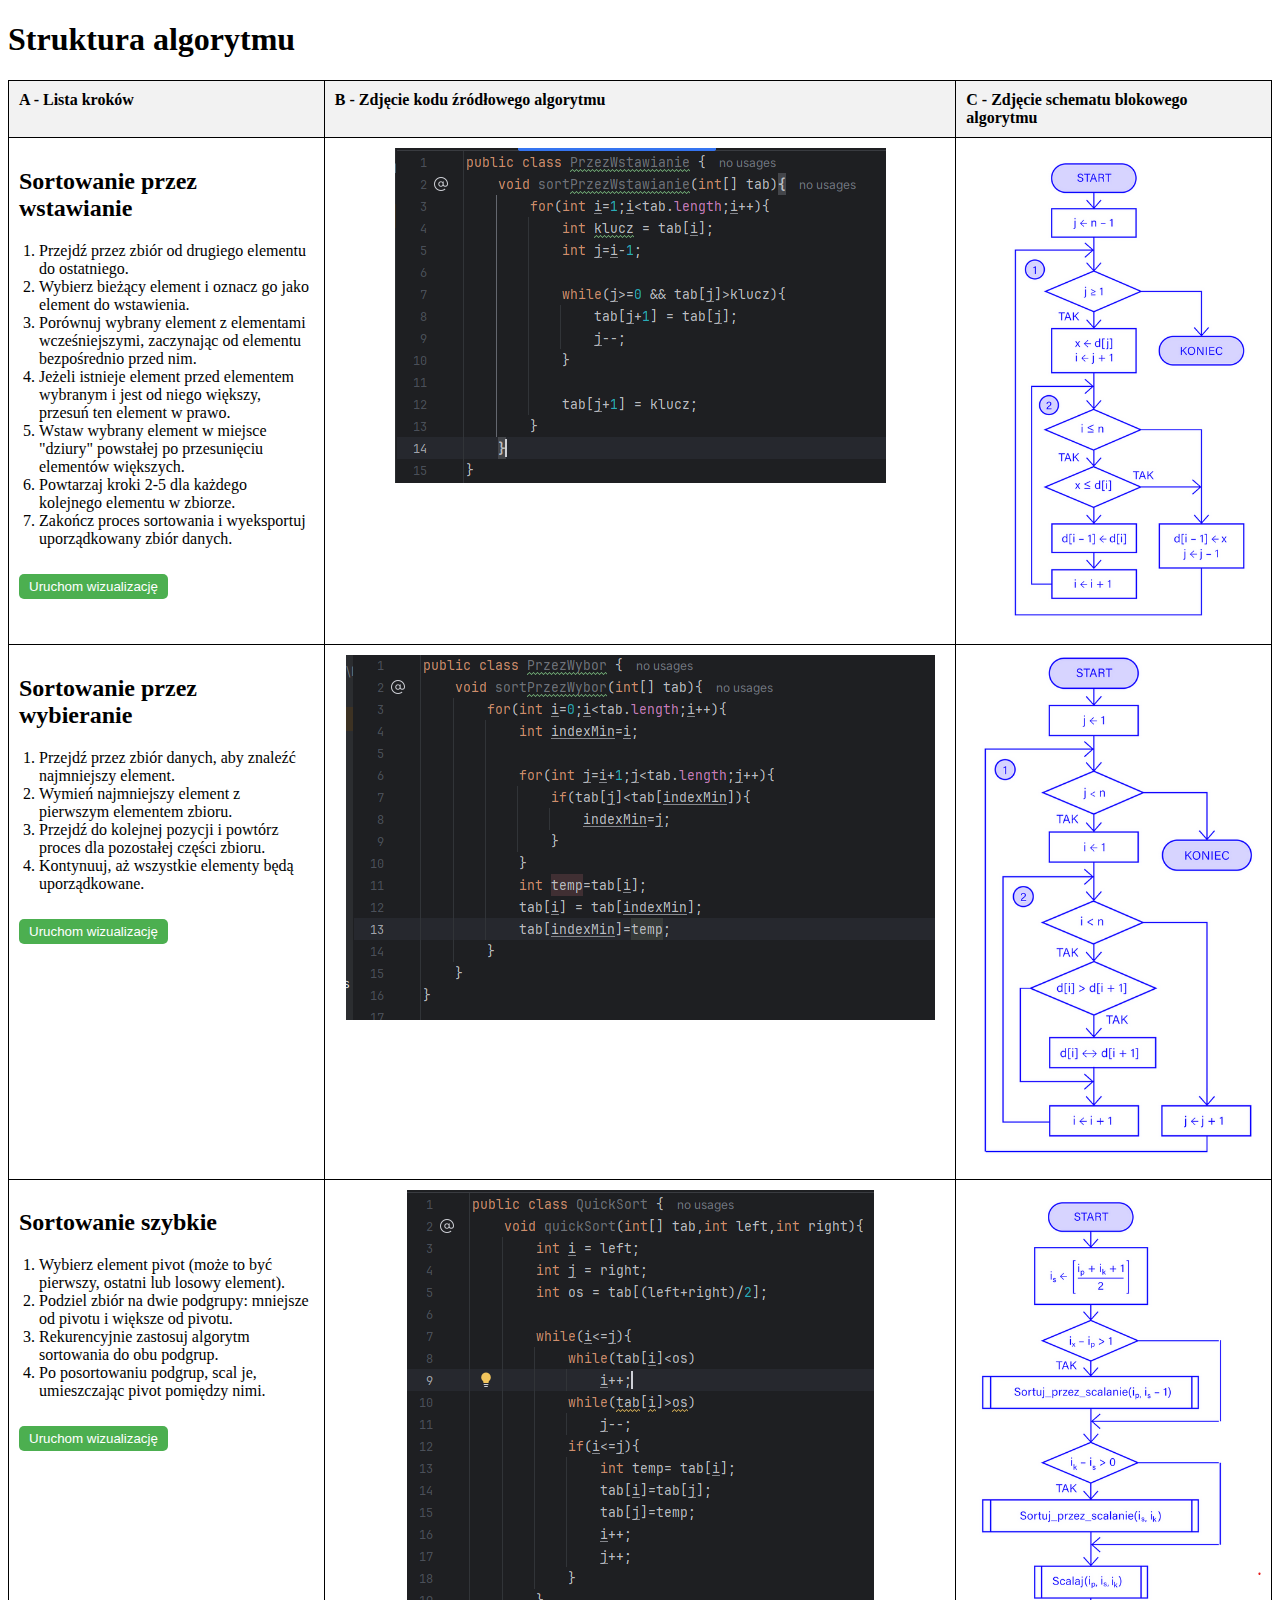
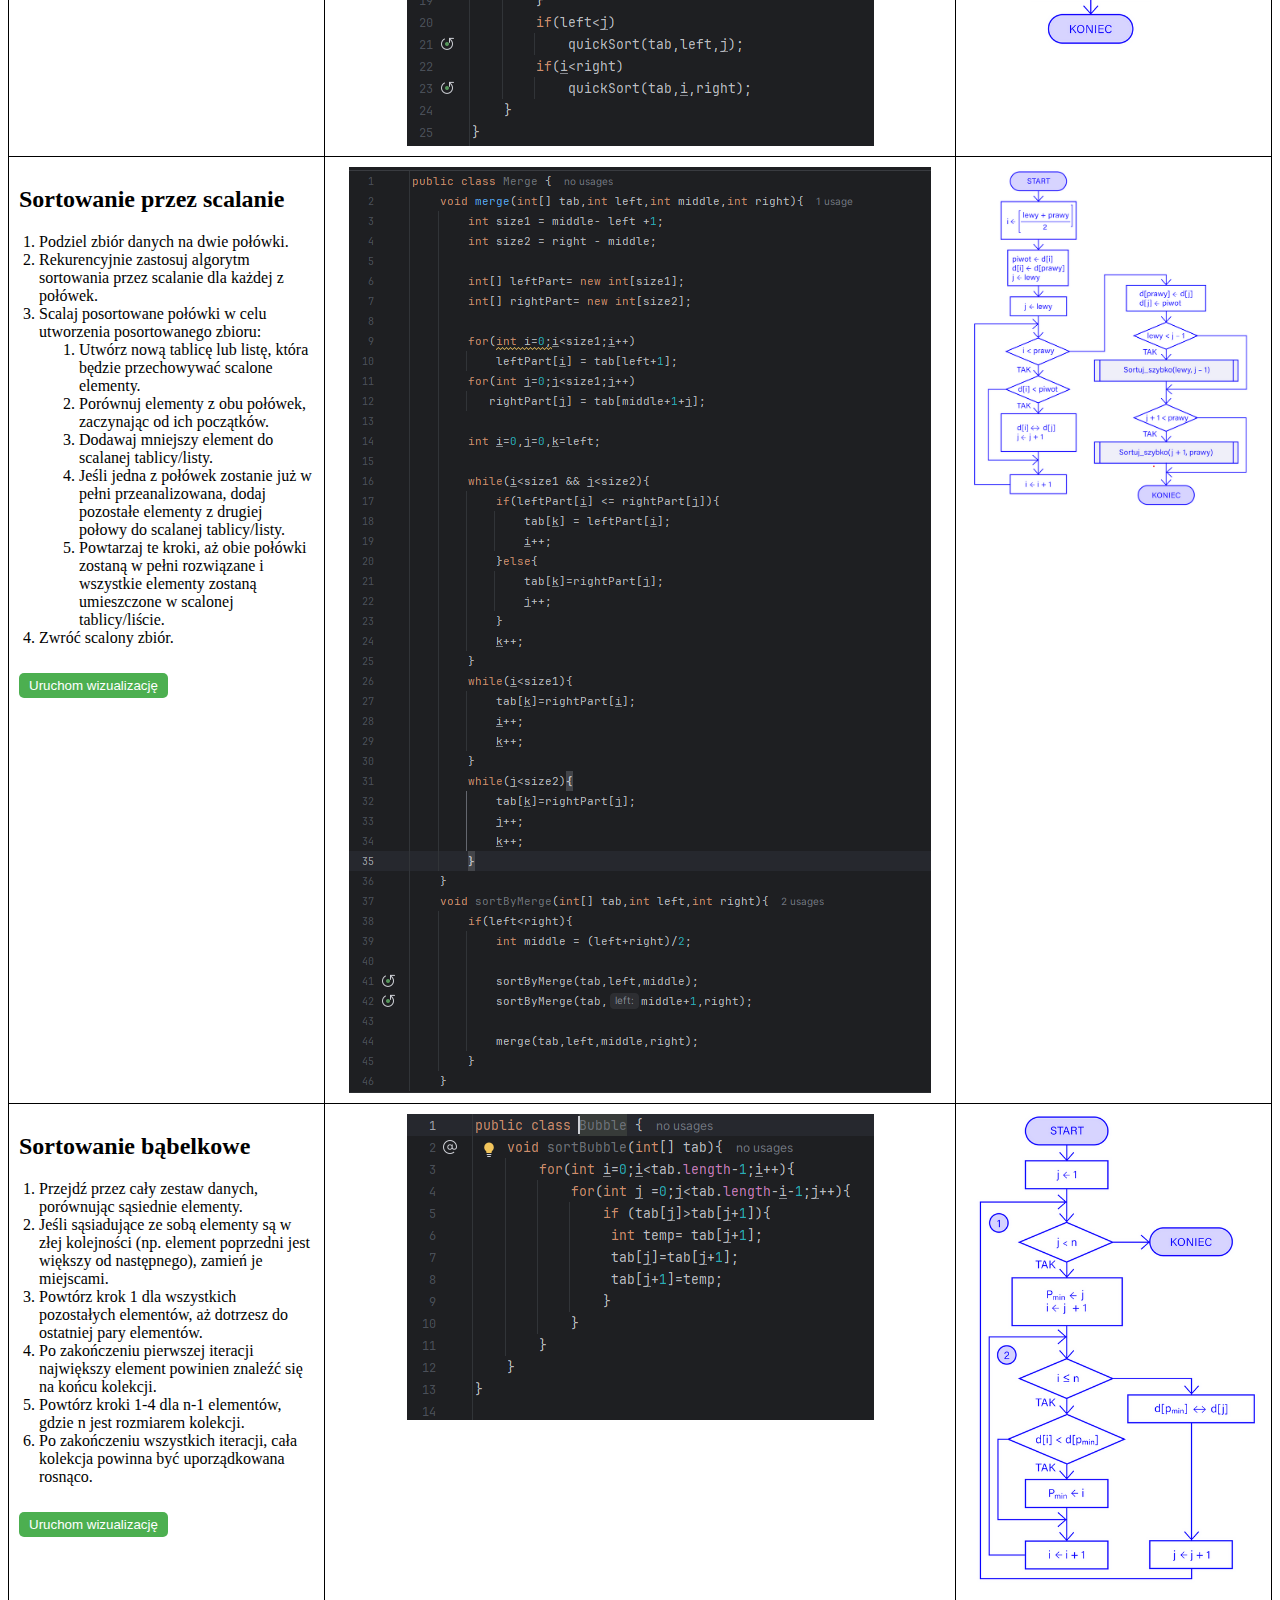
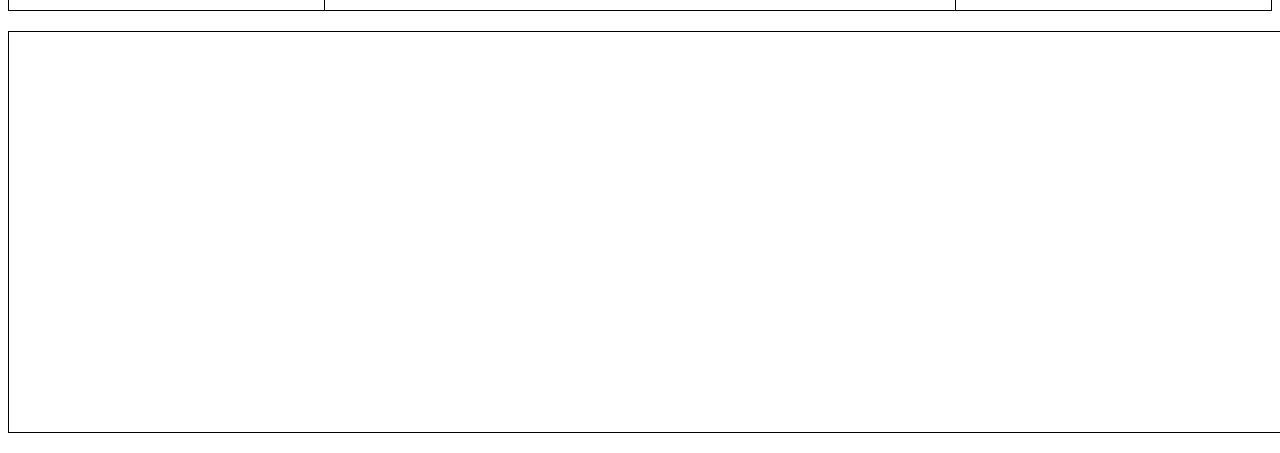
<file: Sortowanie/index.html>
<!DOCTYPE html>
<html lang="pl">
<head>
    <meta charset="UTF-8">
    <meta name="viewport" content="width=device-width, initial-scale=1.0">
    <title>Algorytmy Sortowania - Wizualizacja</title>
    <style>
        table {
            width: 100%;
            border-collapse: collapse;
        }
        table, th, td {
            border: 1px solid black;
        }
        th, td {
            padding: 10px;
            text-align: left;
            vertical-align: top;
        }
        th {
            background-color: #f2f2f2;
        }
        .steps-list {
            list-style-type: decimal;
            padding-left: 20px;
        }
        td:first-child {
            width: 25%;
        }
        td:nth-child(2) {
            width: 50%;
        }
        td:last-child {
            width: 25%;
        }
        img {
            max-width: 100%; 
            height: auto;    
            display: block;
            margin: 0 auto;  
        }
        .visualization-button {
            margin-top: 10px;
            padding: 5px 10px;
            background-color: #4CAF50;
            color: white;
            border: none;
            border-radius: 5px;
            cursor: pointer;
        }
        /* Wyśrodkowanie canvas i jego poszerzenie */
        #canvas {
            display: block; /* Umożliwia wyśrodkowanie */
            margin: 20px auto; /* Wyśrodkowanie */
            border: 1px solid black; /* Opcjonalnie, aby wyróżnić canvas */
        }
    </style>
</head>
<body>
    
    <h1>Struktura algorytmu</h1>

    <table>
        <thead>
            <tr>
                <th>A - Lista kroków</th>
                <th>B - Zdjęcie kodu źródłowego algorytmu</th>
                <th>C - Zdjęcie schematu blokowego algorytmu</th>
            </tr>
        </thead>
        <tbody>
            <tr>
                <td>
                    <h2>Sortowanie przez wstawianie</h2>
                    <ol class="steps-list">
                        <li>Przejdź przez zbiór od drugiego elementu do ostatniego.</li>
                        <li>Wybierz bieżący element i oznacz go jako element do wstawienia.</li>
                        <li>Porównuj wybrany element z elementami wcześniejszymi, zaczynając od elementu bezpośrednio przed nim.</li>
                        <li>Jeżeli istnieje element przed elementem wybranym i jest od niego większy, przesuń ten element w prawo.</li>
                        <li>Wstaw wybrany element w miejsce "dziury" powstałej po przesunięciu elementów większych.</li>
                        <li>Powtarzaj kroki 2-5 dla każdego kolejnego elementu w zbiorze.</li>
                        <li>Zakończ proces sortowania i wyeksportuj uporządkowany zbiór danych.</li>
                    </ol>
                    <button class="visualization-button" onclick="startVisualization('insertionSort')">Uruchom wizualizację</button>
                </td>
                <td>
                    <img src="img/insert.png" alt="Zdjęcie kodu algorytmu">
                </td>
                <td>
                    <img src="img/insertB.png" alt="Schemat blokowy algorytmu">
                </td>
            </tr>
            <tr>
                <td>
                    <h2>Sortowanie przez wybieranie</h2>
                    <ol class="steps-list">
                        <li>Przejdź przez zbiór danych, aby znaleźć najmniejszy element.</li>
                        <li>Wymień najmniejszy element z pierwszym elementem zbioru.</li>
                        <li>Przejdź do kolejnej pozycji i powtórz proces dla pozostałej części zbioru.</li>
                        <li>Kontynuuj, aż wszystkie elementy będą uporządkowane.</li>
                    </ol>
                    <button class="visualization-button" onclick="startVisualization('selectionSort')">Uruchom wizualizację</button>
                </td>
                <td>
                    <img src="img/choise.png" alt="Zdjęcie kodu algorytmu">
                </td>
                <td>
                    <img src="img/choiceB.png" alt="Schemat blokowy algorytmu">
                </td>
            </tr>
            <tr>
                <td>
                    <h2>Sortowanie szybkie</h2>
                    <ol class="steps-list">
                        <li>Wybierz element pivot (może to być pierwszy, ostatni lub losowy element).</li>
                        <li>Podziel zbiór na dwie podgrupy: mniejsze od pivotu i większe od pivotu.</li>
                        <li>Rekurencyjnie zastosuj algorytm sortowania do obu podgrup.</li>
                        <li>Po posortowaniu podgrup, scal je, umieszczając pivot pomiędzy nimi.</li>
                    </ol>
                    <button class="visualization-button" onclick="startVisualization('quickSort')">Uruchom wizualizację</button>
                </td>
                <td>
                    <img src="img/quick.png" alt="Zdjęcie kodu algorytmu">
                </td>
                <td>
                    <img src="img/quickB.png" alt="Schemat blokowy algorytmu">
                </td>
            </tr>
            <tr>
                <td>
                    <h2>Sortowanie przez scalanie</h2>
                    <ol class="steps-list">
                        <li>Podziel zbiór danych na dwie połówki.</li>
                        <li>Rekurencyjnie zastosuj algorytm sortowania przez scalanie dla każdej z połówek.</li>
                        <li>Scalaj posortowane połówki w celu utworzenia posortowanego zbioru:</li>
                        <ol>
                            <li>Utwórz nową tablicę lub listę, która będzie przechowywać scalone elementy.</li>
                            <li>Porównuj elementy z obu połówek, zaczynając od ich początków.</li>
                            <li>Dodawaj mniejszy element do scalanej tablicy/listy.</li>
                            <li>Jeśli jedna z połówek zostanie już w pełni przeanalizowana, dodaj pozostałe elementy z drugiej połowy do scalanej tablicy/listy.</li>
                            <li>Powtarzaj te kroki, aż obie połówki zostaną w pełni rozwiązane i wszystkie elementy zostaną umieszczone w scalonej tablicy/liście.</li>
                        </ol>
                        <li>Zwróć scalony zbiór.</li>
                    </ol>
                    <button class="visualization-button" onclick="startVisualization('mergeSort')">Uruchom wizualizację</button>
                </td>
                <td>
                    <img src="img/merge.png" alt="Zdjęcie kodu algorytmu">
                </td>
                <td>
                    <img src="img/mergeB.png" alt="Schemat blokowy algorytmu">
                </td>
            </tr>
            <tr>
                <td>
                    <h2>Sortowanie bąbelkowe</h2>
                    <ol class="steps-list">
                        <li>Przejdź przez cały zestaw danych, porównując sąsiednie elementy.</li>
                        <li>Jeśli sąsiadujące ze sobą elementy są w złej kolejności (np. element poprzedni jest większy od następnego), zamień je miejscami.</li>
                        <li>Powtórz krok 1 dla wszystkich pozostałych elementów, aż dotrzesz do ostatniej pary elementów.</li>
                        <li>Po zakończeniu pierwszej iteracji największy element powinien znaleźć się na końcu kolekcji.</li>
                        <li>Powtórz kroki 1-4 dla n-1 elementów, gdzie n jest rozmiarem kolekcji.</li>
                        <li>Po zakończeniu wszystkich iteracji, cała kolekcja powinna być uporządkowana rosnąco.</li>
                    </ol>
                    <button class="visualization-button" onclick="startVisualization('bubbleSort')">Uruchom wizualizację</button>
                </td>
                <td>
                    <img src="img/bubble.png" alt="Zdjęcie kodu algorytmu">
                </td>
                <td>
                    <img src="img/bubbleB.png" alt="Schemat blokowy algorytmu">
                </td>
            </tr>
        </tbody>
    </table>

    <canvas id="canvas" width="1500" height="400"></canvas>

    <script>
     let array = [];
let animationFrameId;
let isSorting = false;
let currentIndex = 0;

// Generowanie tablicy 200 losowych liczb
function generateArray(size) {
    array = Array.from({ length: size }, () => Math.floor(Math.random() * 100));
}

// Rysowanie tablicy na canvasie
function drawArray(array) {
    const canvas = document.getElementById('canvas');
    const ctx = canvas.getContext('2d');
    const width = canvas.width / array.length;

    ctx.clearRect(0, 0, canvas.width, canvas.height);
    array.forEach((value, index) => {
        ctx.fillStyle = 'blue';
        ctx.fillRect(index * width, canvas.height - value * 4, width - 2, value * 4);
    });
}

// Zatrzymywanie animacji
function stopAnimation() {
    if (animationFrameId) {
        cancelAnimationFrame(animationFrameId);
        animationFrameId = null;
    }
    isSorting = false;
    currentIndex = 0;
}

// Rozpoczynanie wizualizacji
function startVisualization(algorithm) {
    if (isSorting) return;
    isSorting = true;
    stopAnimation();
    generateArray(200); // Generowanie tablicy 200 elementów
    drawArray(array);

    const canvas = document.getElementById('canvas');
    canvas.scrollIntoView({ behavior: 'smooth' });

    switch (algorithm) {
        case 'insertionSort':
            insertionSort();
            break;
        case 'selectionSort':
            selectionSort();
            break;
        case 'quickSort':
            quickSort();
            break;
        case 'mergeSort':
            mergeSort();
            break;
        case 'bubbleSort':
            bubbleSort();
            break;
    }
}

// Implementacja sortowania przez wstawianie
function insertionSort() {
    currentIndex = 1; // Zaczynamy od drugiego elementu
    animationFrameId = requestAnimationFrame(insertionSortStep);
}

// Krok sortowania przez wstawianie
function insertionSortStep() {
    if (currentIndex >= array.length) {
        stopAnimation();
        return;
    }
    let key = array[currentIndex];
    let j = currentIndex - 1;

    while (j >= 0 && array[j] > key) {
        array[j + 1] = array[j];
        j--;
        drawArray(array);
    }
    array[j + 1] = key;
    drawArray(array);
    
    // Użycie setTimeout do spowolnienia animacji
    setTimeout(() => {
        currentIndex++;
        animationFrameId = requestAnimationFrame(insertionSortStep);
    }, 150); // Opóźnienie na 150 ms
}

// Implementacja sortowania przez wybieranie
function selectionSort() {
    currentIndex = 0; // Zaczynamy od pierwszego elementu
    animationFrameId = requestAnimationFrame(selectionSortStep);
}

// Krok sortowania przez wybieranie
function selectionSortStep() {
    if (currentIndex >= array.length - 1) {
        stopAnimation();
        return;
    }
    
    let minIndex = currentIndex;
    for (let j = currentIndex + 1; j < array.length; j++) {
        if (array[j] < array[minIndex]) {
            minIndex = j;
        }
    }
    // Zamiana
    [array[currentIndex], array[minIndex]] = [array[minIndex], array[currentIndex]];
    drawArray(array);
    
    // Użycie setTimeout do spowolnienia animacji
    setTimeout(() => {
        currentIndex++;
        animationFrameId = requestAnimationFrame(selectionSortStep);
    }, 150); // Opóźnienie na 150 ms
}

// Implementacja sortowania szybkiego
function quickSort() {
    let stack = [{ left: 0, right: array.length - 1 }];
    animationFrameId = requestAnimationFrame(quickSortStep);
}

// Krok sortowania szybkiego
function quickSortStep() {
    if (stack.length === 0) {
        stopAnimation();
        return;
    }

    const { left, right } = stack.pop();
    if (left < right) {
        const pivotIndex = partition(left, right);
        stack.push({ left: left, right: pivotIndex - 1 });
        stack.push({ left: pivotIndex + 1, right: right });
    }
    drawArray(array);
    animationFrameId = requestAnimationFrame(quickSortStep);
}

// Funkcja partycjonująca w sortowaniu szybkim
function partition(left, right) {
    const pivot = array[right];
    let i = left - 1;
    for (let j = left; j < right; j++) {
        if (array[j] < pivot) {
            i++;
            [array[i], array[j]] = [array[j], array[i]];
        }
    }
    [array[i + 1], array[right]] = [array[right], array[i + 1]];
    return i + 1;
}

// Implementacja sortowania przez scalanie
function mergeSort() {
    const sort = (arr) => {
        if (arr.length <= 1) return arr;
        const mid = Math.floor(arr.length / 2);
        const left = sort(arr.slice(0, mid));
        const right = sort(arr.slice(mid));
        return merge(left, right);
    };

    const merge = (left, right) => {
        const result = [];
        let i = 0, j = 0;

        while (i < left.length && j < right.length) {
            if (left[i] < right[j]) {
                result.push(left[i]);
                i++;
            } else {
                result.push(right[j]);
                j++;
            }
        }
        return [...result, ...left.slice(i), ...right.slice(j)];
    };

    const sortedArray = sort(array);
    let index = 0;

    animationFrameId = requestAnimationFrame(function mergeStep() {
        if (index >= sortedArray.length) {
            array = sortedArray;
            drawArray(array);
            stopAnimation();
            return;
        }
        array[index] = sortedArray[index];
        drawArray(array);
        
        // Użycie setTimeout do spowolnienia animacji
        setTimeout(() => {
            index++;
            animationFrameId = requestAnimationFrame(mergeStep);
        }, 150); // Opóźnienie na 150 ms
    });
}

// Implementacja sortowania bąbelkowego
function bubbleSort() {
    currentIndex = 0; // Zaczynamy od pierwszego elementu
    animationFrameId = requestAnimationFrame(bubbleSortStep);
}

// Krok sortowania bąbelkowego
function bubbleSortStep() {
    if (currentIndex >= array.length - 1) {
        stopAnimation();
        return;
    }

    let swapped = false;
    for (let j = 0; j < array.length - currentIndex - 1; j++) {
        if (array[j] > array[j + 1]) {
            [array[j], array[j + 1]] = [array[j + 1], array[j]];
            swapped = true;
        }
    }
    drawArray(array);
    
    // Użycie setTimeout do spowolnienia animacji
    setTimeout(() => {
        currentIndex++;
        if (swapped) {
            animationFrameId = requestAnimationFrame(bubbleSortStep);
        } else {
            stopAnimation();
        }
    }, 150); // Opóźnienie na 150 ms
}

</script>
</body>
</html>
</file>
